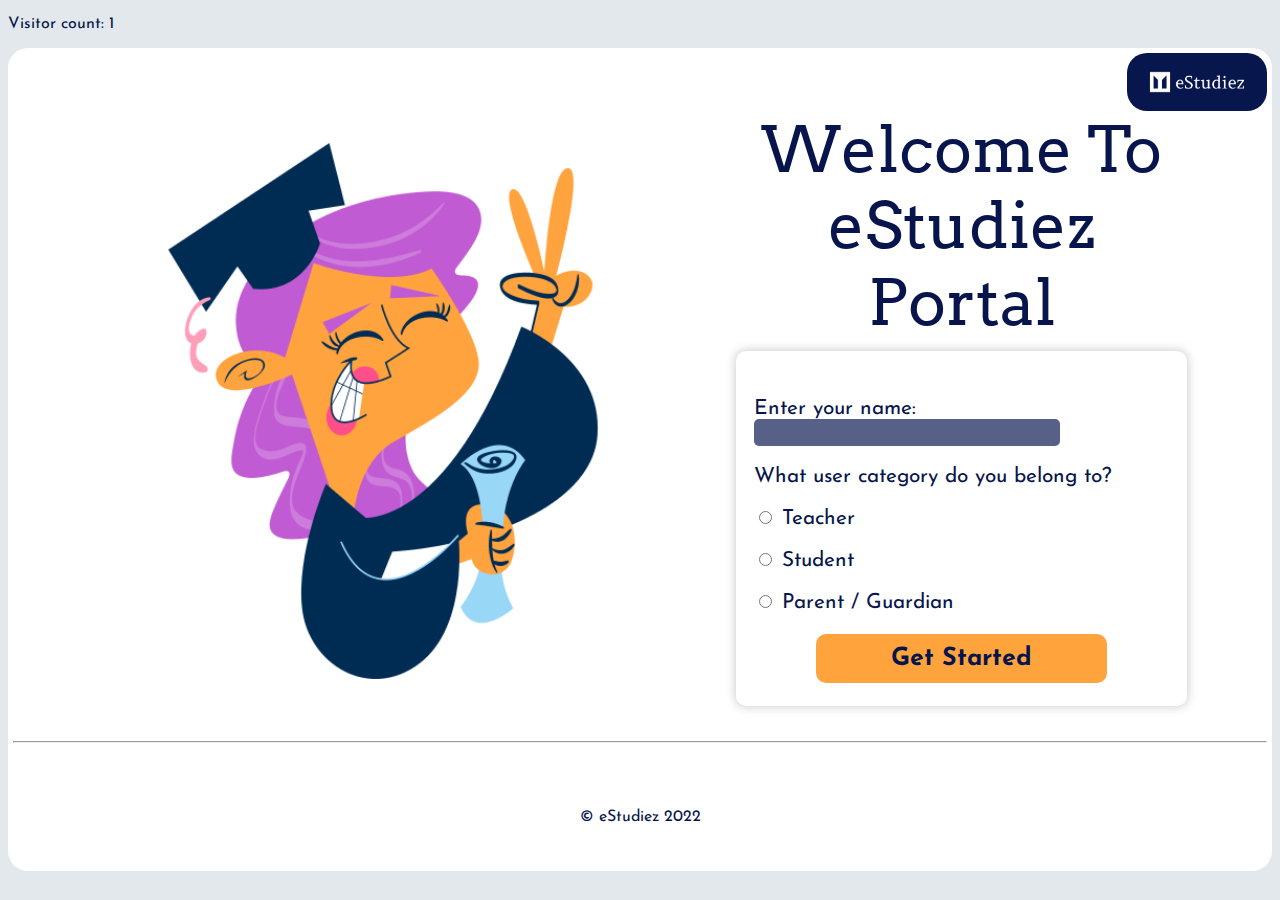
<file: index.html>
<!DOCTYPE html>
<html lang="en">

<head>
    <meta charset="UTF-8">
    <meta http-equiv="X-UA-Compatible" content="IE=edge">
    <meta name="viewport" content="width=device-width, initial-scale=1.0">
    <link rel="icon" href="./images/default2.png">

</head>

<body ng-app="myApp" onload="checkCookie()">
    <div id="Welcome"></div>
    <p id="demo">Visitor count: </p>
    <div ng-view>

    </div>
    <div>
        <marquee behavior="" direction="" id="id"></marquee>
    </div>
    <script src="angular.js"></script>
    <script src="angular-route.js"></script>
    <script src="jquery-3.6.0.js"></script>
    <script src="date&locatiion.js"></script>
    <script src="index.js"></script>
    <script defer src="counter.js"></script>
</body>

</html>
</file>
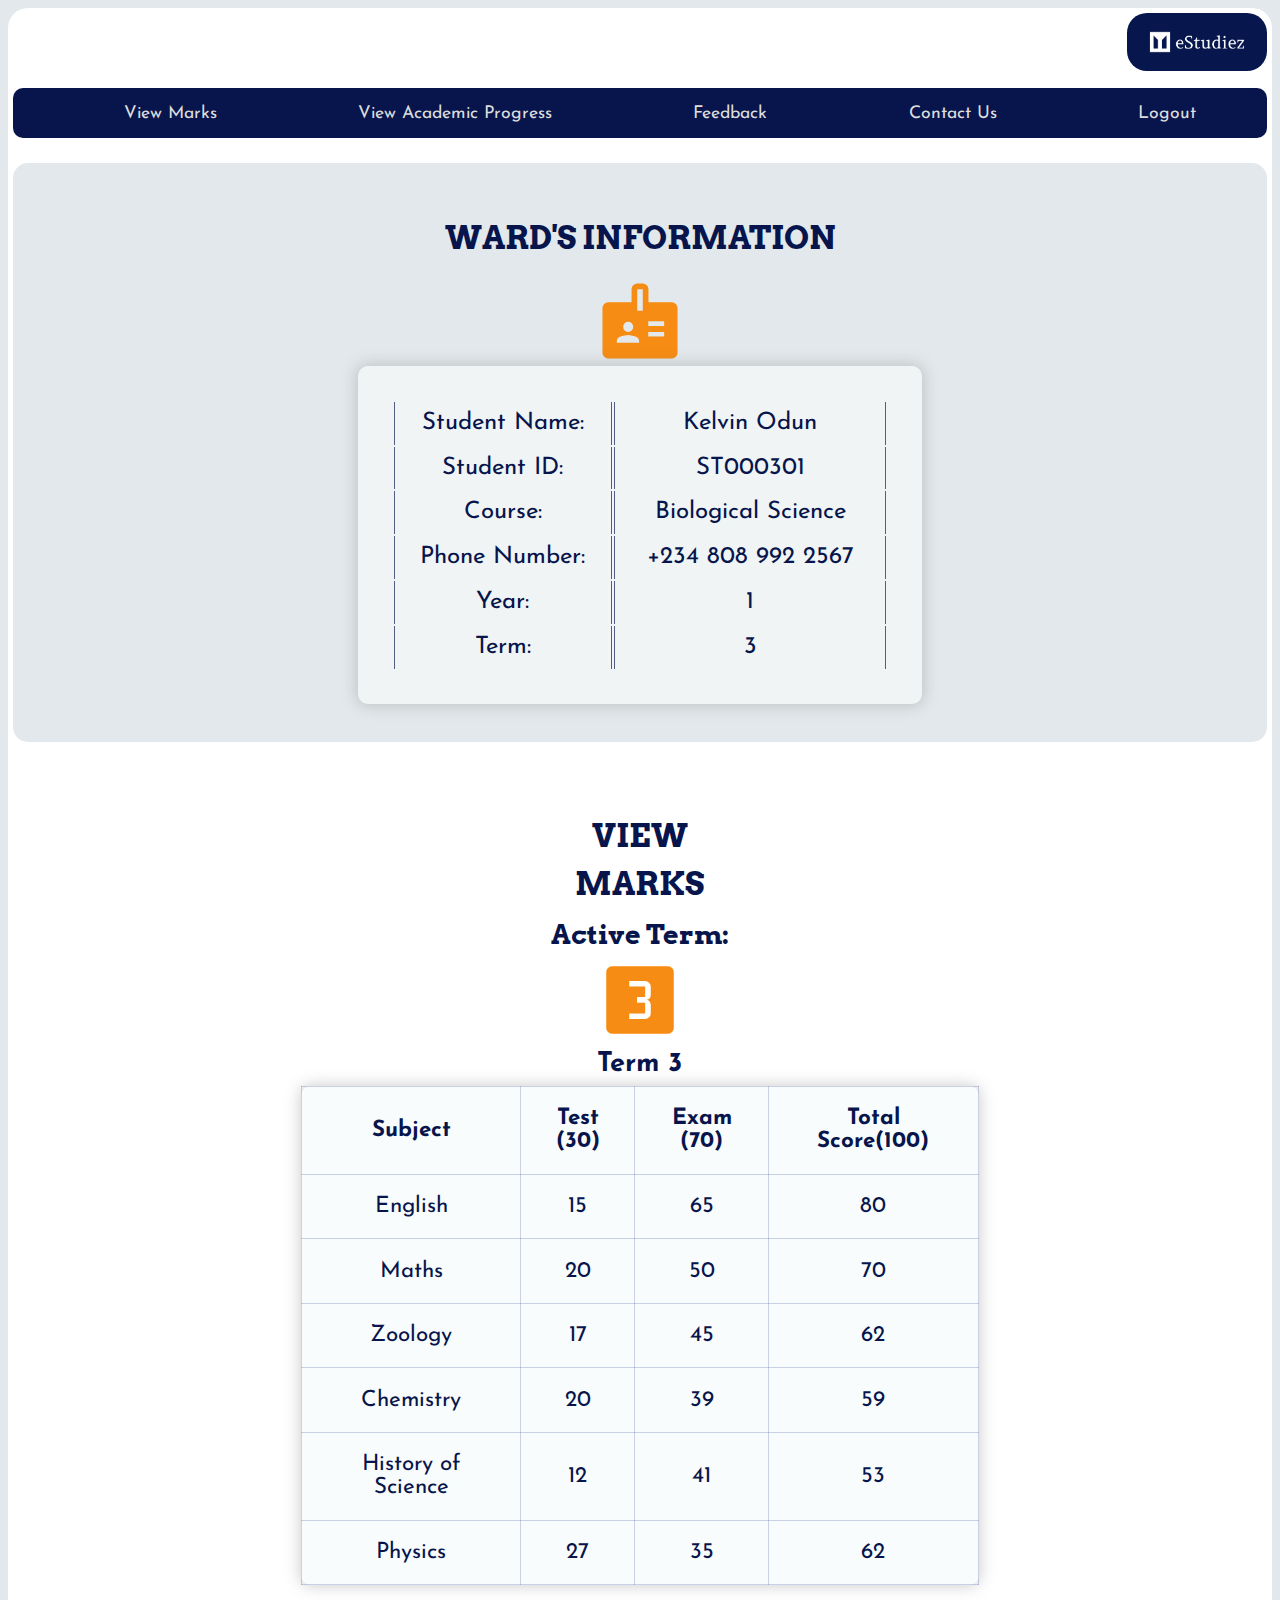
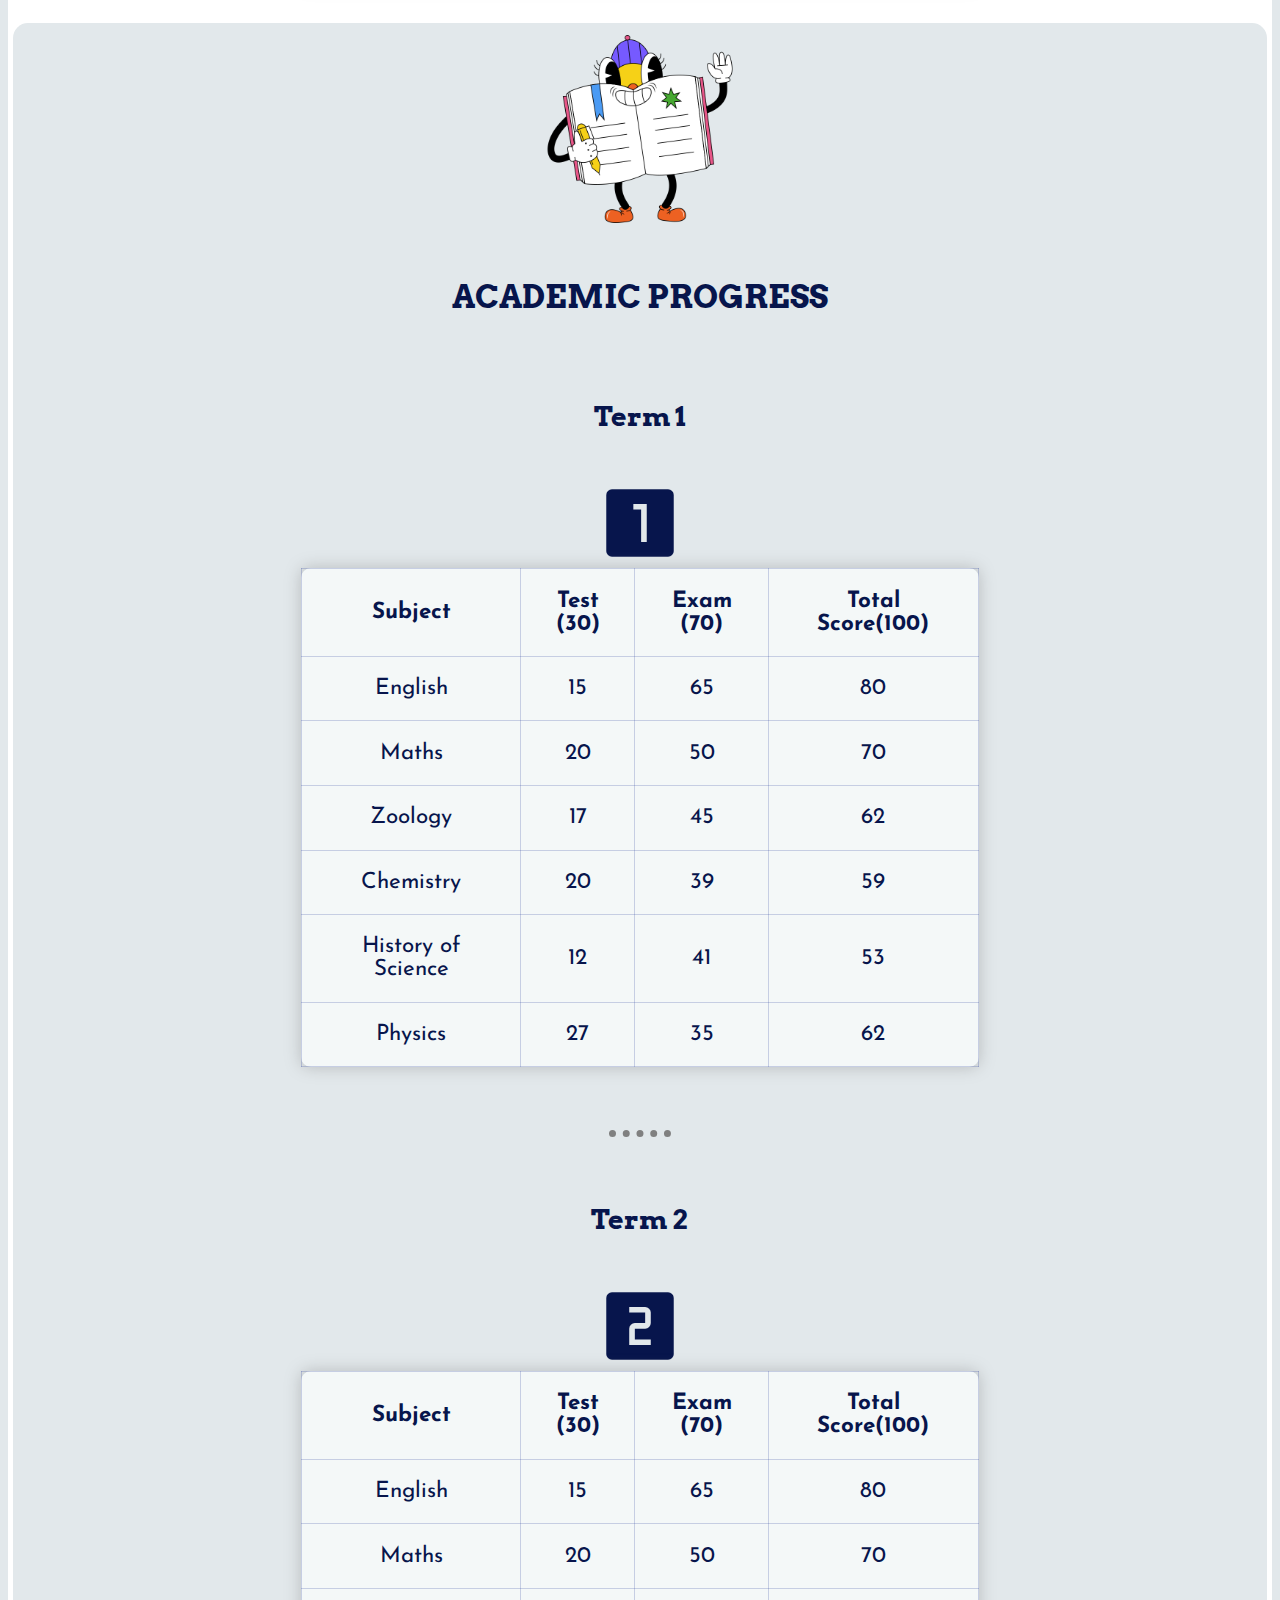
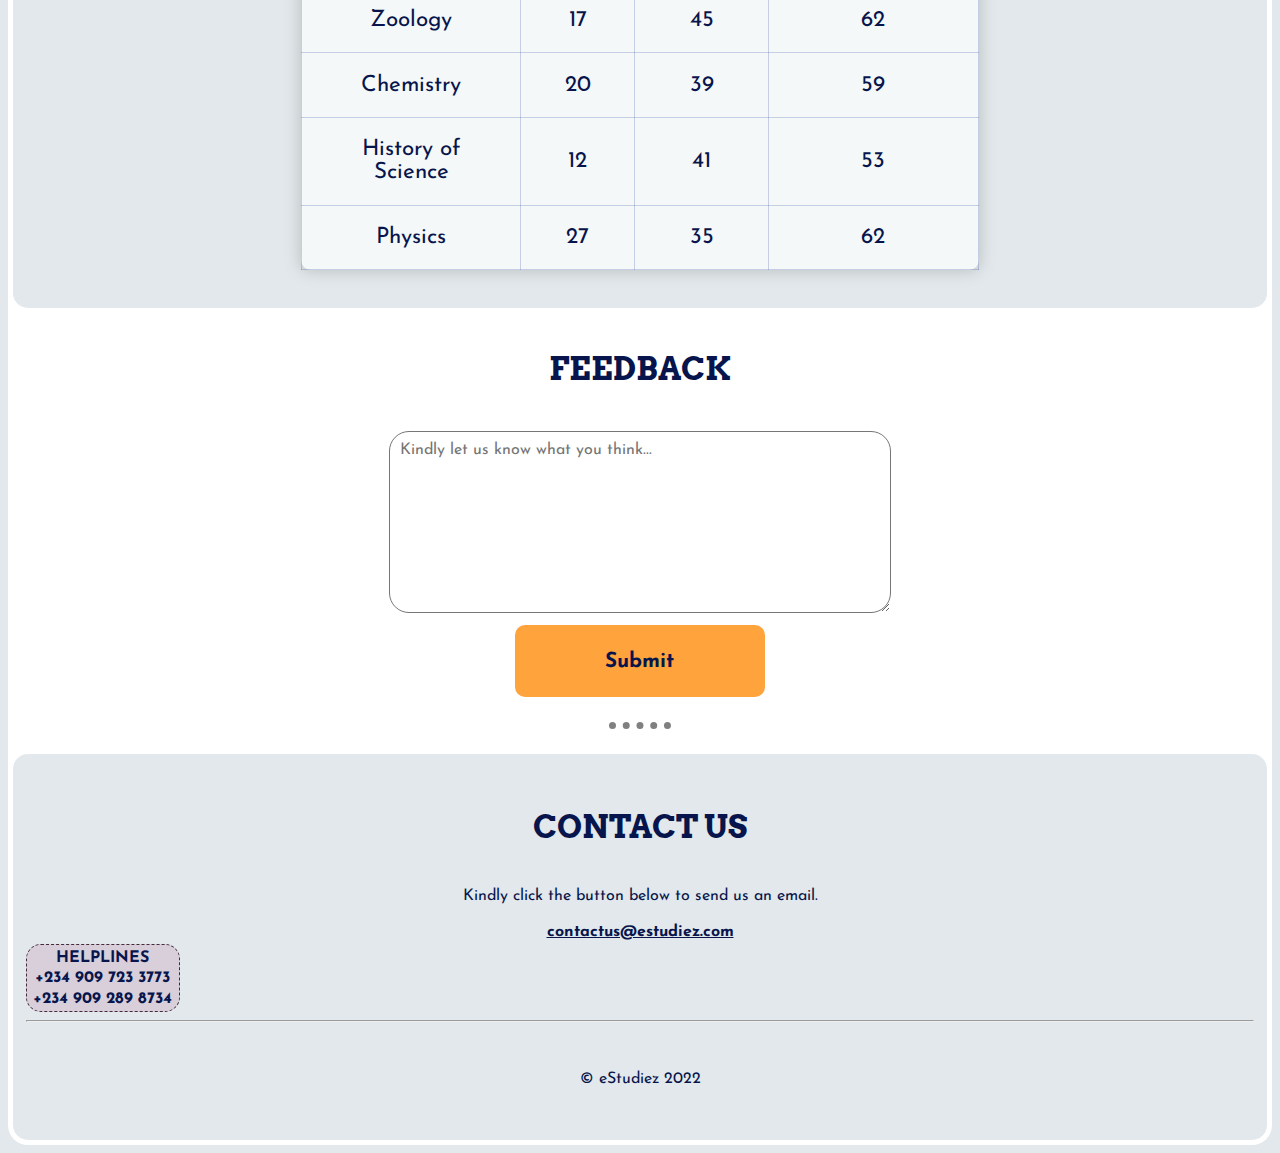
<file: Parent_Guadian.html>
<link rel="icon" href="./images/default2.png">
<link rel="preconnect" href="https://fonts.googleapis.com">
<link rel="preconnect" href="https://fonts.gstatic.com" crossorigin>
<link rel="stylesheet"
    href="https://fonts.googleapis.com/css2?family=Arvo:wght@400;700&family=Josefin+Sans:wght@300;400&family=Montserrat&family=Ubuntu&display=swap">
<link rel="stylesheet"
    href="https://fonts.googleapis.com/css2?family=Material+Symbols+Outlined:opsz,wght,FILL,GRAD@20..48,100..700,0..1,-50..200" />
<link rel="stylesheet" href="./css/parent.css">
<title>eStudiez | Parent Page</title>

<body>
    <div class="parent">
        <div class="logo"><img src="./images/cover.png" alt="eStudiez logo">
        </div>
        <!-- Nav bar -->
        <ul class="navbar">
            <li><a href="#!Parent_Guardian">View Marks</a></li>
            <li><a href="#!Parent_Guardian">View Academic Progress</a></li>
            <li><a href="#!Parent_Guardian">Feedback</a></li>
            <li><a href="#!Parent_Guardian">Contact Us</a></li>
            <li><a href="#">Logout</a></li>
        </ul>

        <!-- Student Information -->
        <section id="student-info" class="straight">
            <div class="student-info-head">
                <h2>WARD'S INFORMATION</h2>
                <span class="material-symbols-outlined student-badge icon">
                    badge
                </span>
            </div>

            <table class="student-info-table">
                <tr>
                    <td>Student Name:</td>
                    <td>Kelvin Odun</td>
                </tr>
                <tr>
                    <td>Student ID:</td>
                    <td>ST000301</td>
                </tr>
                <tr>
                    <td>Course:</td>
                    <td>Biological Science</td>
                </tr>
                <tr>
                    <td>Phone Number:</td>
                    <td>+234 808 992 2567</td>
                </tr>
                <tr>
                    <td>Year:</td>
                    <td>1</td>
                </tr>
                <tr>
                    <td>Term:</td>
                    <td>3</td>
                </tr>
            </table>
        </section>


        <!-- Your Marks -->
        <section id="your-marks" class="straight">
            <div class="your-marks-head">
                <h2>VIEW MARKS</h2>
                <h3>Active Term: <br><span class="material-symbols-outlined term-badge icon">looks_3

                    </span>
                    <br>
                    <div class="term-name">Term 3</span>
                </h3>

            </div>
            <table class="table active-term-table">
                <tr>
                    <th>Subject</th>
                    <th>Test (30)</th>
                    <th>Exam (70)</th>
                    <th>Total Score(100)</th>
                </tr>
                <tr>
                    <td>English</td>
                    <td>15</td>
                    <td>65</td>
                    <td>80</td>
                </tr>
                <tr>
                    <td>Maths</td>
                    <td>20</td>
                    <td>50</td>
                    <td>70</td>
                </tr>
                <tr>
                    <td>Zoology</td>
                    <td>17</td>
                    <td>45</td>
                    <td>62</td>
                </tr>
                <tr>
                    <td>Chemistry</td>
                    <td>20</td>
                    <td>39</td>
                    <td>59</td>
                </tr>
                <tr>
                    <td>History of Science</td>
                    <td>12</td>
                    <td>41</td>
                    <td>53</td>
                </tr>
                <tr>
                    <td>Physics</td>
                    <td>27</td>
                    <td>35</td>
                    <td>62</td>
                </tr>
            </table>
        </section>



        <!-- Academic Progress -->
        <section id="academic-progress">
            <div class="sticker"> <img src="./images/book.png" alt="" class="sticker-img">
            </div>
            <h2>ACADEMIC PROGRESS</h2>
            <div class="straight">
                <h3>Term 1 <br><br>
                    <span class="material-symbols-outlined icon ">
                        looks_one
                    </span>
                </h3>
                <table class="table term-1-table">
                    <tr>
                        <th>Subject</th>
                        <th>Test (30)</th>
                        <th>Exam (70)</th>
                        <th>Total Score(100)</th>
                    </tr>
                    <tr>
                        <td>English</td>
                        <td>15</td>
                        <td>65</td>
                        <td>80</td>
                    </tr>
                    <tr>
                        <td>Maths</td>
                        <td>20</td>
                        <td>50</td>
                        <td>70</td>
                    </tr>
                    <tr>
                        <td>Zoology</td>
                        <td>17</td>
                        <td>45</td>
                        <td>62</td>
                    </tr>
                    <tr>
                        <td>Chemistry</td>
                        <td>20</td>
                        <td>39</td>
                        <td>59</td>
                    </tr>
                    <tr>
                        <td>History of Science</td>
                        <td>12</td>
                        <td>41</td>
                        <td>53</td>
                    </tr>
                    <tr>
                        <td>Physics</td>
                        <td>27</td>
                        <td>35</td>
                        <td>62</td>
                    </tr>
                </table>
            </div>
            <hr class="dotted-divide">
            <div class="straight">
                <h3>Term 2 <br><br>
                    <span class="material-symbols-outlined icon ">
                        looks_two
                    </span>
                </h3>
                <table class="table term-2-table">
                    <tr>
                        <th>Subject</th>
                        <th>Test (30)</th>
                        <th>Exam (70)</th>
                        <th>Total Score(100)</th>
                    </tr>
                    <tr>
                        <td>English</td>
                        <td>15</td>
                        <td>65</td>
                        <td>80</td>
                    </tr>
                    <tr>
                        <td>Maths</td>
                        <td>20</td>
                        <td>50</td>
                        <td>70</td>
                    </tr>
                    <tr>
                        <td>Zoology</td>
                        <td>17</td>
                        <td>45</td>
                        <td>62</td>
                    </tr>
                    <tr>
                        <td>Chemistry</td>
                        <td>20</td>
                        <td>39</td>
                        <td>59</td>
                    </tr>
                    <tr>
                        <td>History of Science</td>
                        <td>12</td>
                        <td>41</td>
                        <td>53</td>
                    </tr>
                    <tr>
                        <td>Physics</td>
                        <td>27</td>
                        <td>35</td>
                        <td>62</td>
                    </tr>
                </table>
            </div>
        </section>

        <!-- Feedback -->
        <div id="feedback" class="feedback-div">
            <h2>FEEDBACK</h2>
            <textarea name="Feedback" cols="30" rows="10" class="feedback-text"
                placeholder="Kindly let us know what you think..."></textarea>
            <br>
            <button type="button" class="feedback-submit-btn">Submit</button>
        </div>

        <hr class="dotted-divide">

        <!-- Contact Us -->
        <div id="contact-us">
            <h2>CONTACT US</h2>
            <p>Kindly click the button below to send us an email.</p>
            <h4><a href="mailto:ogunsanwo.fisayo327@gmail.com">contactus@estudiez.com</a></h4>
          <!-- Helpline -->
        <div class="helpline">
            <p>HELPLINES</p>
            <p>+234 909 723 3773</p>
            <p>+234 909 289 8734</p>
        </div>



        <!-- Copyright -->
        <hr>
        <div class="base">
            <p> &copy; eStudiez 2022</p>
        </div>

    </div>
</body>

</html>
</file>
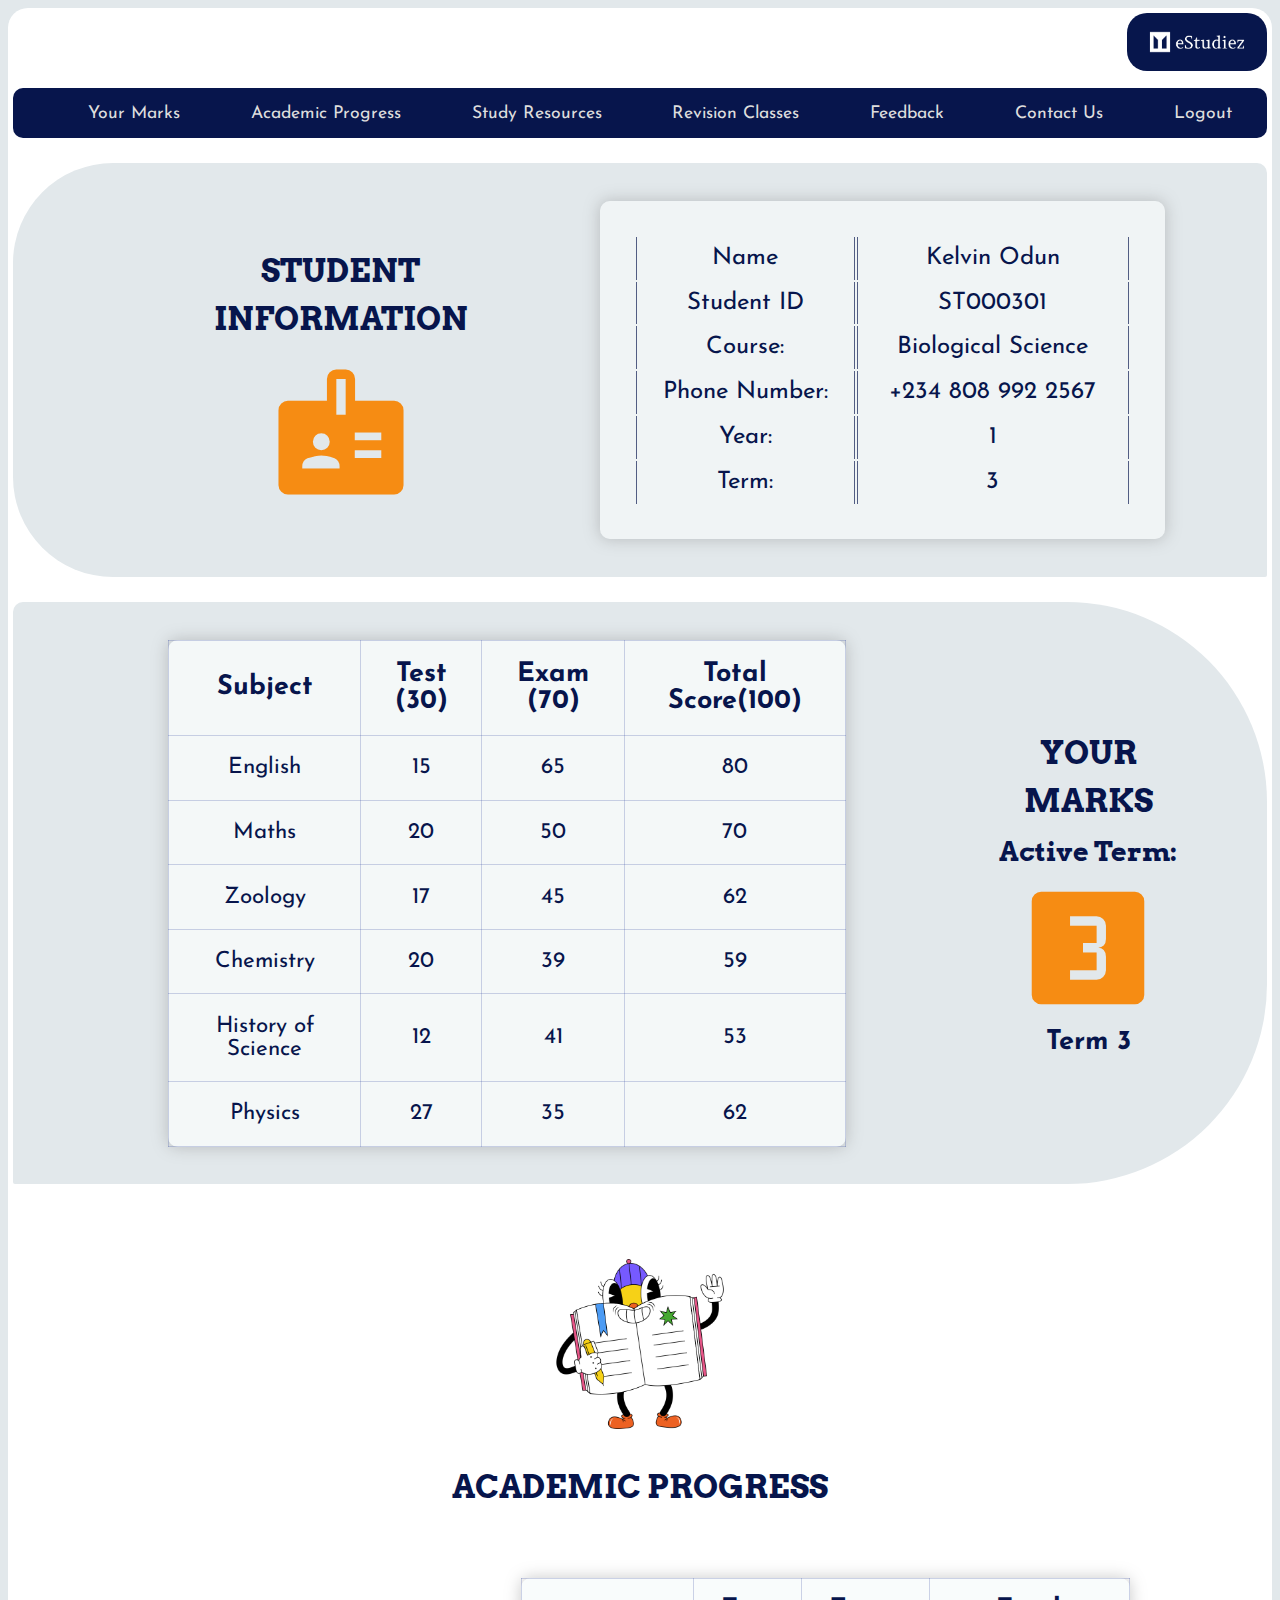
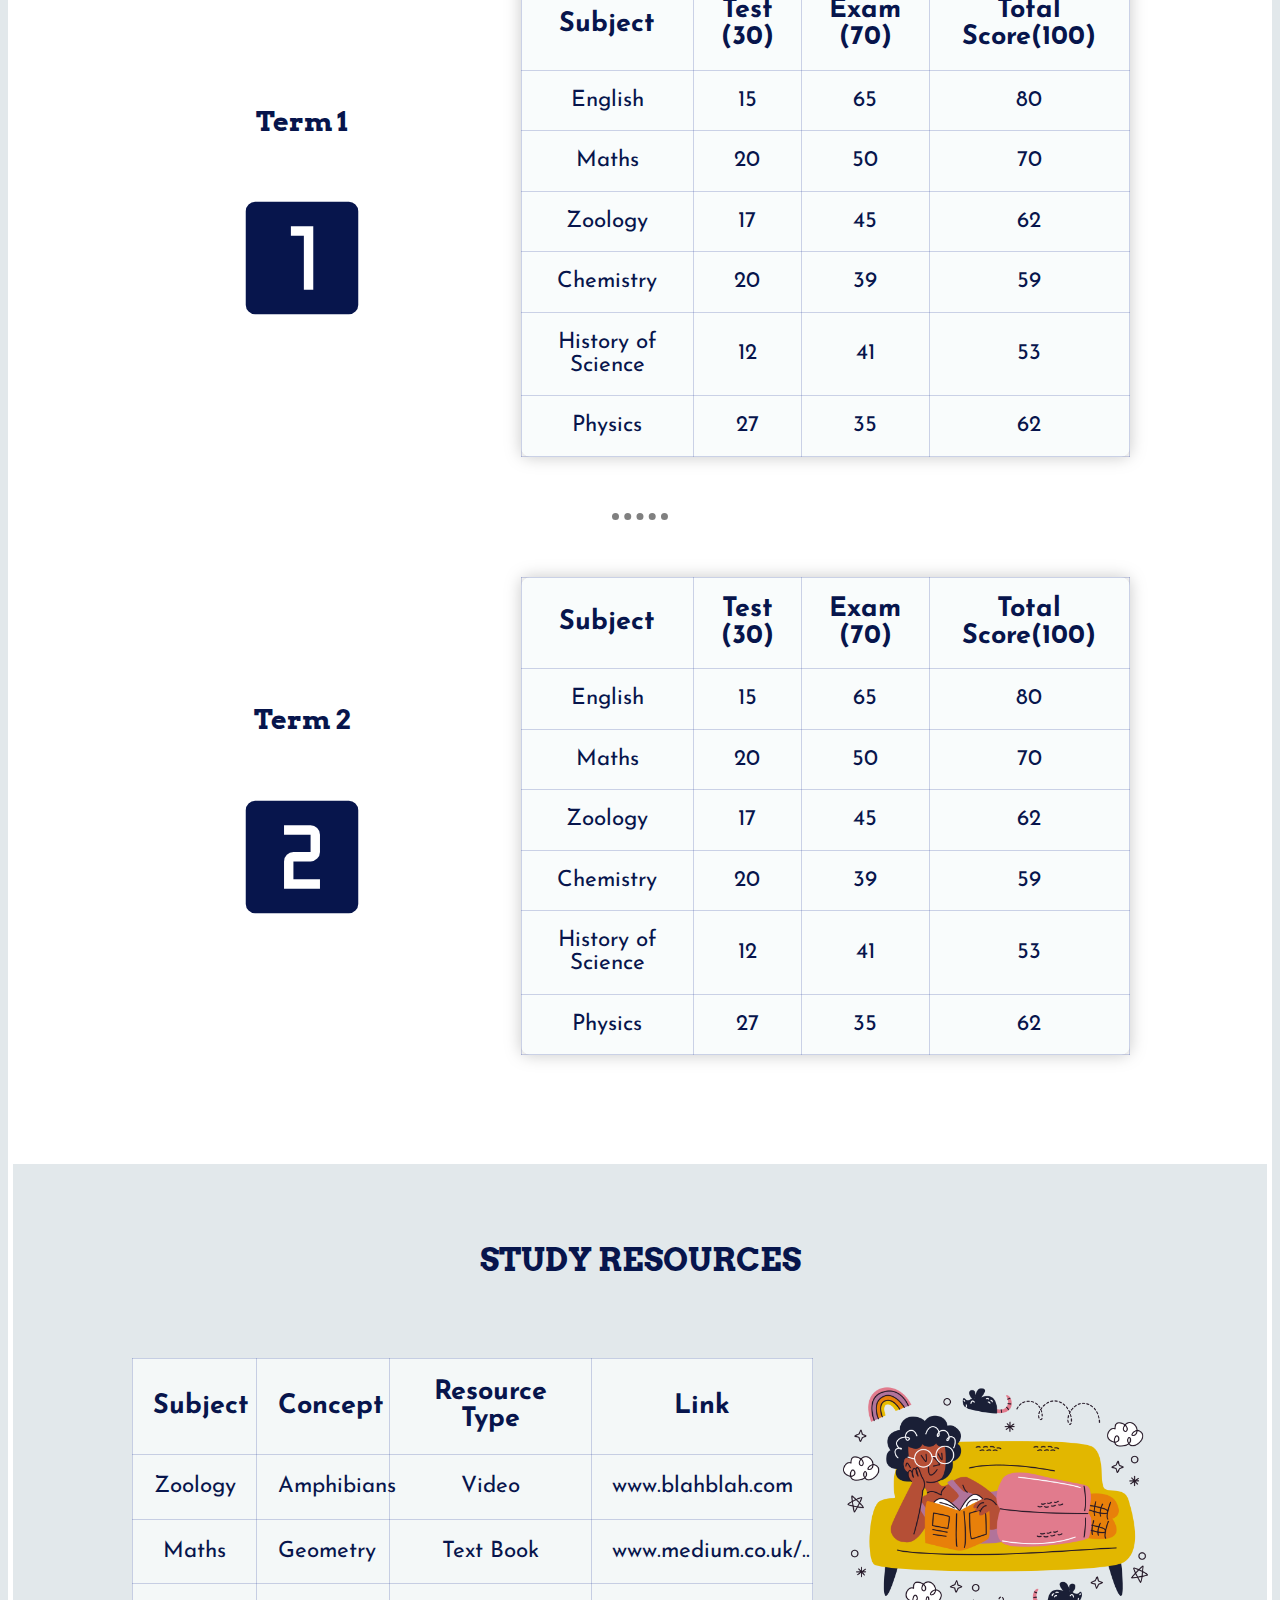
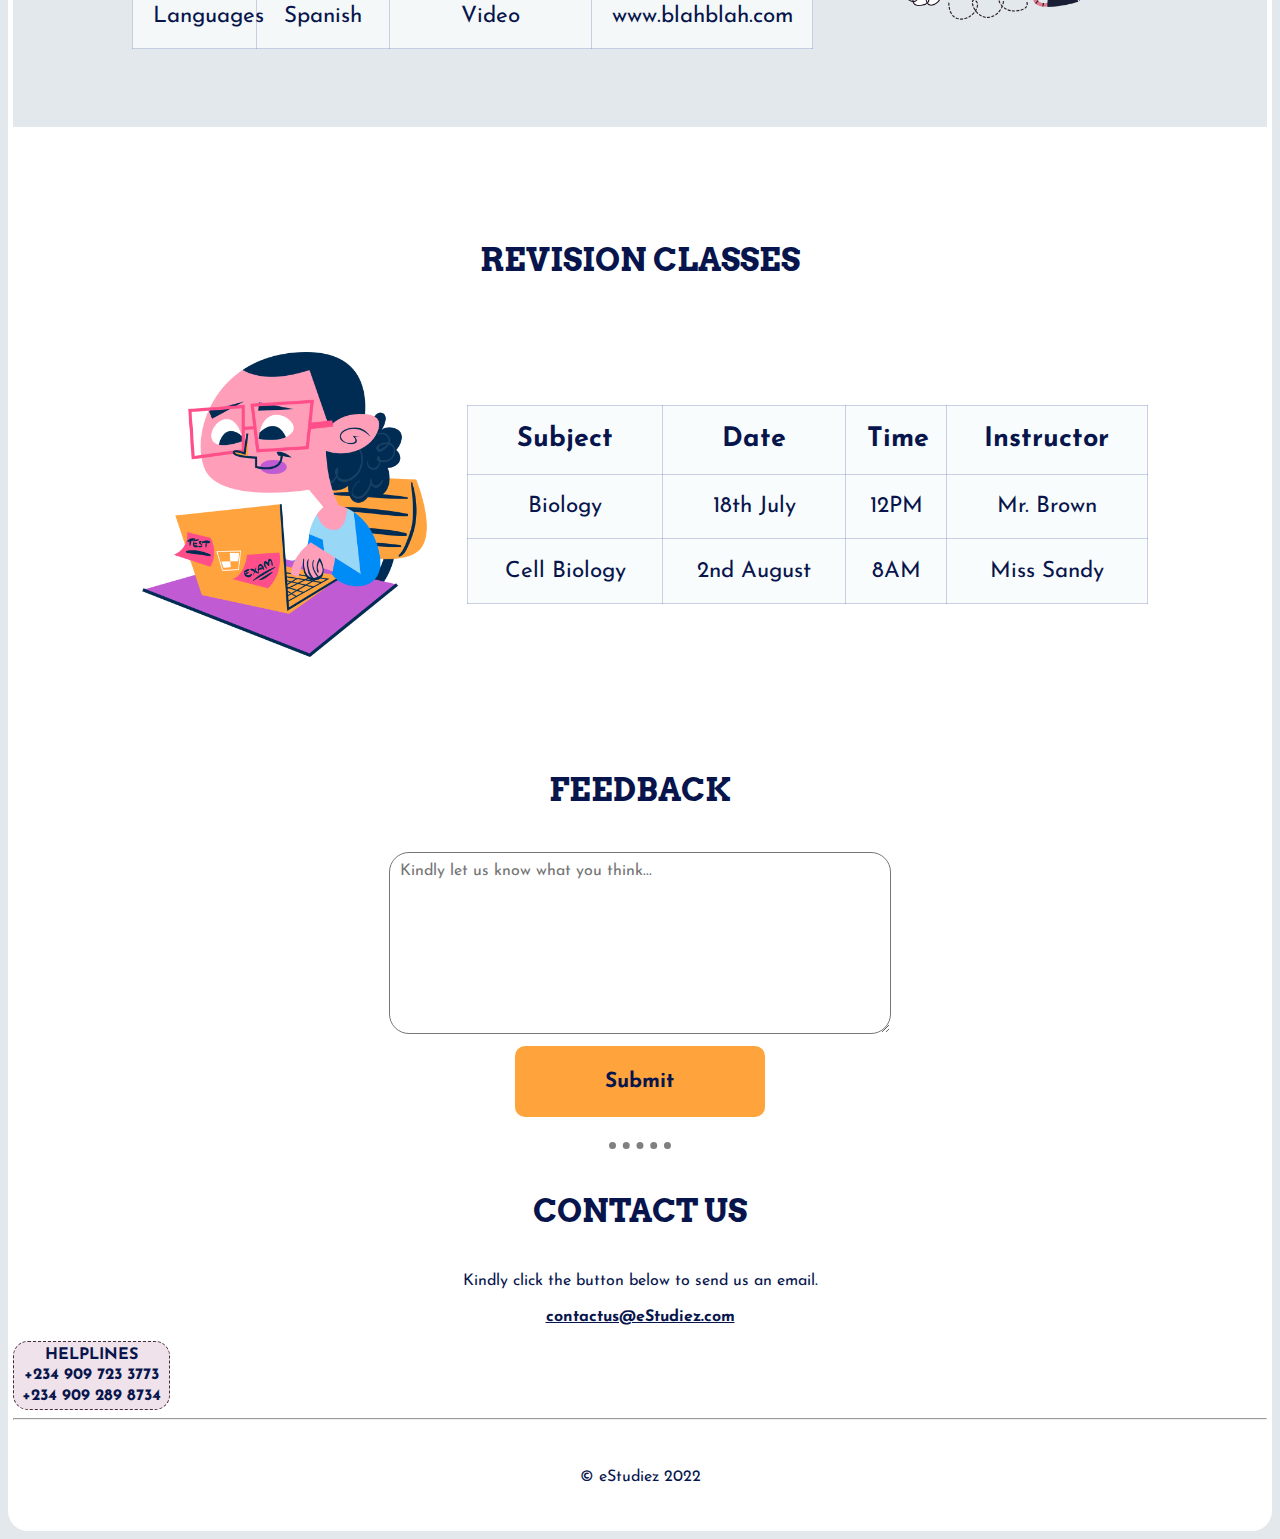
<file: student.html>
<link rel="icon" href="./images/default2.png">
<link rel="preconnect" href="https://fonts.googleapis.com">
<link rel="preconnect" href="https://fonts.gstatic.com" crossorigin>
<link rel="stylesheet" href="https://fonts.googleapis.com/css2?family=Arvo:wght@400;700&family=Josefin+Sans:wght@300;400&family=Montserrat&family=Ubuntu&display=swap">
<link rel="stylesheet" href="https://fonts.googleapis.com/css2?family=Material+Symbols+Outlined:opsz,wght,FILL,GRAD@20..48,100..700,0..1,-50..200" />
<link rel="stylesheet" href="./css/student.css">
<title>eStudiez | Student</title>
<body>
    <div class="student-page size">
        <!-- Nav bar -->
        <div class="container">
            <div class="logo">
                <img src="./images/cover.png" alt="eStudiez logo">
            </div>

        <ul class="navbar">
            <li><a href="#!Student">Your Marks</a></li>
            <li><a href="#!Student">Academic Progress</a></li>
            <li><a href="#!Student">Study Resources</a></li>
            <li><a href="#!Student">Revision Classes</a></li>
            <li><a href="#!Student">Feedback</a></li>
            <li><a href="#!Student">Contact Us</a></li>
             <li><a href="#">Logout</a></li>
        </ul>
        <div class="greeting"></div>
        <!-- Student Information -->
        <section id="student-info" class="flexed">
            <div class="student-info-head">
                <h2>STUDENT INFORMATION</h2>
                <span class="material-symbols-outlined student-badge icon">
                    badge
                </span>
            </div>

            <table class="student-info-table">
                <tr>
                    <td>Name</td>
                    <td>Kelvin Odun</td>
                </tr>
                <tr>
                    <td>Student ID</td>
                    <td>ST000301</td>
                </tr>
                <tr>
                    <td>Course:</td>
                    <td>Biological Science</td>
                </tr>
                <tr>
                    <td>Phone Number:</td>
                    <td>+234 808 992 2567</td>
                </tr>
                <tr>
                    <td>Year:</td>
                    <td>1</td>
                </tr>
                <tr>
                    <td>Term:</td>
                    <td>3</td>
                </tr>
            </table>
        </section>

        <!-- Your Marks -->
        <section id="your-marks" class="flexed">
            <table class="table active-term-table">
                <tr>
                    <th>Subject</th>
                    <th>Test (30)</th>
                    <th>Exam (70)</th>
                    <th>Total Score(100)</th>
                </tr>
                <tr>
                    <td>English</td>
                    <td>15</td>
                    <td>65</td>
                    <td>80</td>
                </tr>
                <tr>
                    <td>Maths</td>
                    <td>20</td>
                    <td>50</td>
                    <td>70</td>
                </tr>
                <tr>
                    <td>Zoology</td>
                    <td>17</td>
                    <td>45</td>
                    <td>62</td>
                </tr>
                <tr>
                    <td>Chemistry</td>
                    <td>20</td>
                    <td>39</td>
                    <td>59</td>
                </tr>
                <tr>
                    <td>History of Science</td>
                    <td>12</td>
                    <td>41</td>
                    <td>53</td>
                </tr>
                <tr>
                    <td>Physics</td>
                    <td>27</td>
                    <td>35</td>
                    <td>62</td>
                </tr>
            </table>

            <div class="your-marks-head">
                <h2>YOUR MARKS</h2>
                <h3>Active Term: <br><span class="material-symbols-outlined term-badge icon">looks_3
                        <!-- verified -->
                    </span>
                    <br>
                    <div class="term-name">Term 3</span>
                </h3>

            </div>


        </section>




        <!-- Academic Progress -->
        <section id="academic-progress">
            <div class="sticker"> <img src="./images/book.png" alt="" class="sticker-img">
            </div>
            <h2>ACADEMIC PROGRESS</h2>
            <div class="flexed">
                <h3>Term 1 <br><br>
                    <span class="material-symbols-outlined icon ">
                        looks_one
                    </span>
                </h3>
                <table class="table term-1-table">
                    <tr>
                        <th>Subject</th>
                        <th>Test (30)</th>
                        <th>Exam (70)</th>
                        <th>Total Score(100)</th>
                    </tr>
                    <tr>
                        <td>English</td>
                        <td>15</td>
                        <td>65</td>
                        <td>80</td>
                    </tr>
                    <tr>
                        <td>Maths</td>
                        <td>20</td>
                        <td>50</td>
                        <td>70</td>
                    </tr>
                    <tr>
                        <td>Zoology</td>
                        <td>17</td>
                        <td>45</td>
                        <td>62</td>
                    </tr>
                    <tr>
                        <td>Chemistry</td>
                        <td>20</td>
                        <td>39</td>
                        <td>59</td>
                    </tr>
                    <tr>
                        <td>History of Science</td>
                        <td>12</td>
                        <td>41</td>
                        <td>53</td>
                    </tr>
                    <tr>
                        <td>Physics</td>
                        <td>27</td>
                        <td>35</td>
                        <td>62</td>
                    </tr>
                </table>
            </div>
            <hr class="dotted-divide">
            <div class="flexed">
                <h3>Term 2 <br><br>
                    <span class="material-symbols-outlined icon ">
                        looks_two
                    </span>
                </h3>
                <table class="table term-2-table">
                    <tr>
                        <th>Subject</th>
                        <th>Test (30)</th>
                        <th>Exam (70)</th>
                        <th>Total Score(100)</th>
                    </tr>
                    <tr>
                        <td>English</td>
                        <td>15</td>
                        <td>65</td>
                        <td>80</td>
                    </tr>
                    <tr>
                        <td>Maths</td>
                        <td>20</td>
                        <td>50</td>
                        <td>70</td>
                    </tr>
                    <tr>
                        <td>Zoology</td>
                        <td>17</td>
                        <td>45</td>
                        <td>62</td>
                    </tr>
                    <tr>
                        <td>Chemistry</td>
                        <td>20</td>
                        <td>39</td>
                        <td>59</td>
                    </tr>
                    <tr>
                        <td>History of Science</td>
                        <td>12</td>
                        <td>41</td>
                        <td>53</td>
                    </tr>
                    <tr>
                        <td>Physics</td>
                        <td>27</td>
                        <td>35</td>
                        <td>62</td>
                    </tr>
                </table>
            </div>
        </section>

        <!-- Study Resources -->
        <section id="study-resources">
            <h2>STUDY RESOURCES</h2>
            <div class="flexed">
                <table class="table study-resources-table">
                    <tr>
                        <th>Subject</th>
                        <th>Concept</th>
                        <th>Resource Type</th>
                        <th>Link</th>
                    </tr>
                    <tr>
                        <td>Zoology</td>
                        <td>Amphibians</td>
                        <td>Video</td>
                        <td>www.blahblah.com</td>
                    </tr>
                    <tr>
                        <td>Maths</td>
                        <td>Geometry</td>
                        <td>Text Book</td>
                        <td>www.medium.co.uk/..</td>
                    </tr>
                    <tr>
                        <td>Languages</td>
                        <td>Spanish</td>
                        <td>Video</td>
                        <td>www.blahblah.com</td>
                    </tr>
                </table>
                <img src="./images/bookbabe.png" alt="" class="study-resources-img">
            </div>

        </section>

        <!-- Revision Classes -->
        <section id="revision-classes">
            <h2>REVISION CLASSES</h2>
            <div class="flexed">
                <img src="./images/student1.png" alt="" class="revision-classes-img">
                <table class="table revision-classes-table">
                    <tr>
                        <th>Subject</th>
                        <th>Date</th>
                        <th>Time</th>
                        <th>Instructor</th>
                    </tr>
                    <tr>
                        <td>Biology</td>
                        <td>18th July</td>
                        <td>12PM</td>
                        <td>Mr. Brown</td>
                    </tr>
                    <tr>
                        <td>Cell Biology</td>
                        <td>2nd August</td>
                        <td>8AM</td>
                        <td>Miss Sandy</td>
                    </tr>
                </table>
            </div>
        </section>

        <!-- Feedback -->
            <div id="feedback" class="feedback-div">
                <h2>FEEDBACK</h2>
                <textarea name="Feedback" cols="30" rows="10" class="feedback-text" placeholder="Kindly let us know what you think..."></textarea>
                <br>
                <button type="button" class="feedback-submit-btn">Submit</button>
            </div>

            <hr class="dotted-divide">
    
        <!-- Contact Us -->
        <div id="contact-us">
            <h2>CONTACT US</h2>
            <p>Kindly click the button below to send us an email.</p>
            <h4><a href="mailto:ogunsanwo.fisayo327@gmail.com">contactus@eStudiez.com</a></h4>
        </div>

      <!-- Helpline -->
      <div class="helpline">
        <p>HELPLINES</p>
        <p>+234 909 723 3773</p>
        <p>+234 909 289 8734</p>
    </div>

        <!-- Copyright -->
        <hr>
        <div class="base">
            <p> &copy; eStudiez 2022</p>
        </div>

        
    </div>
</body>
</file>
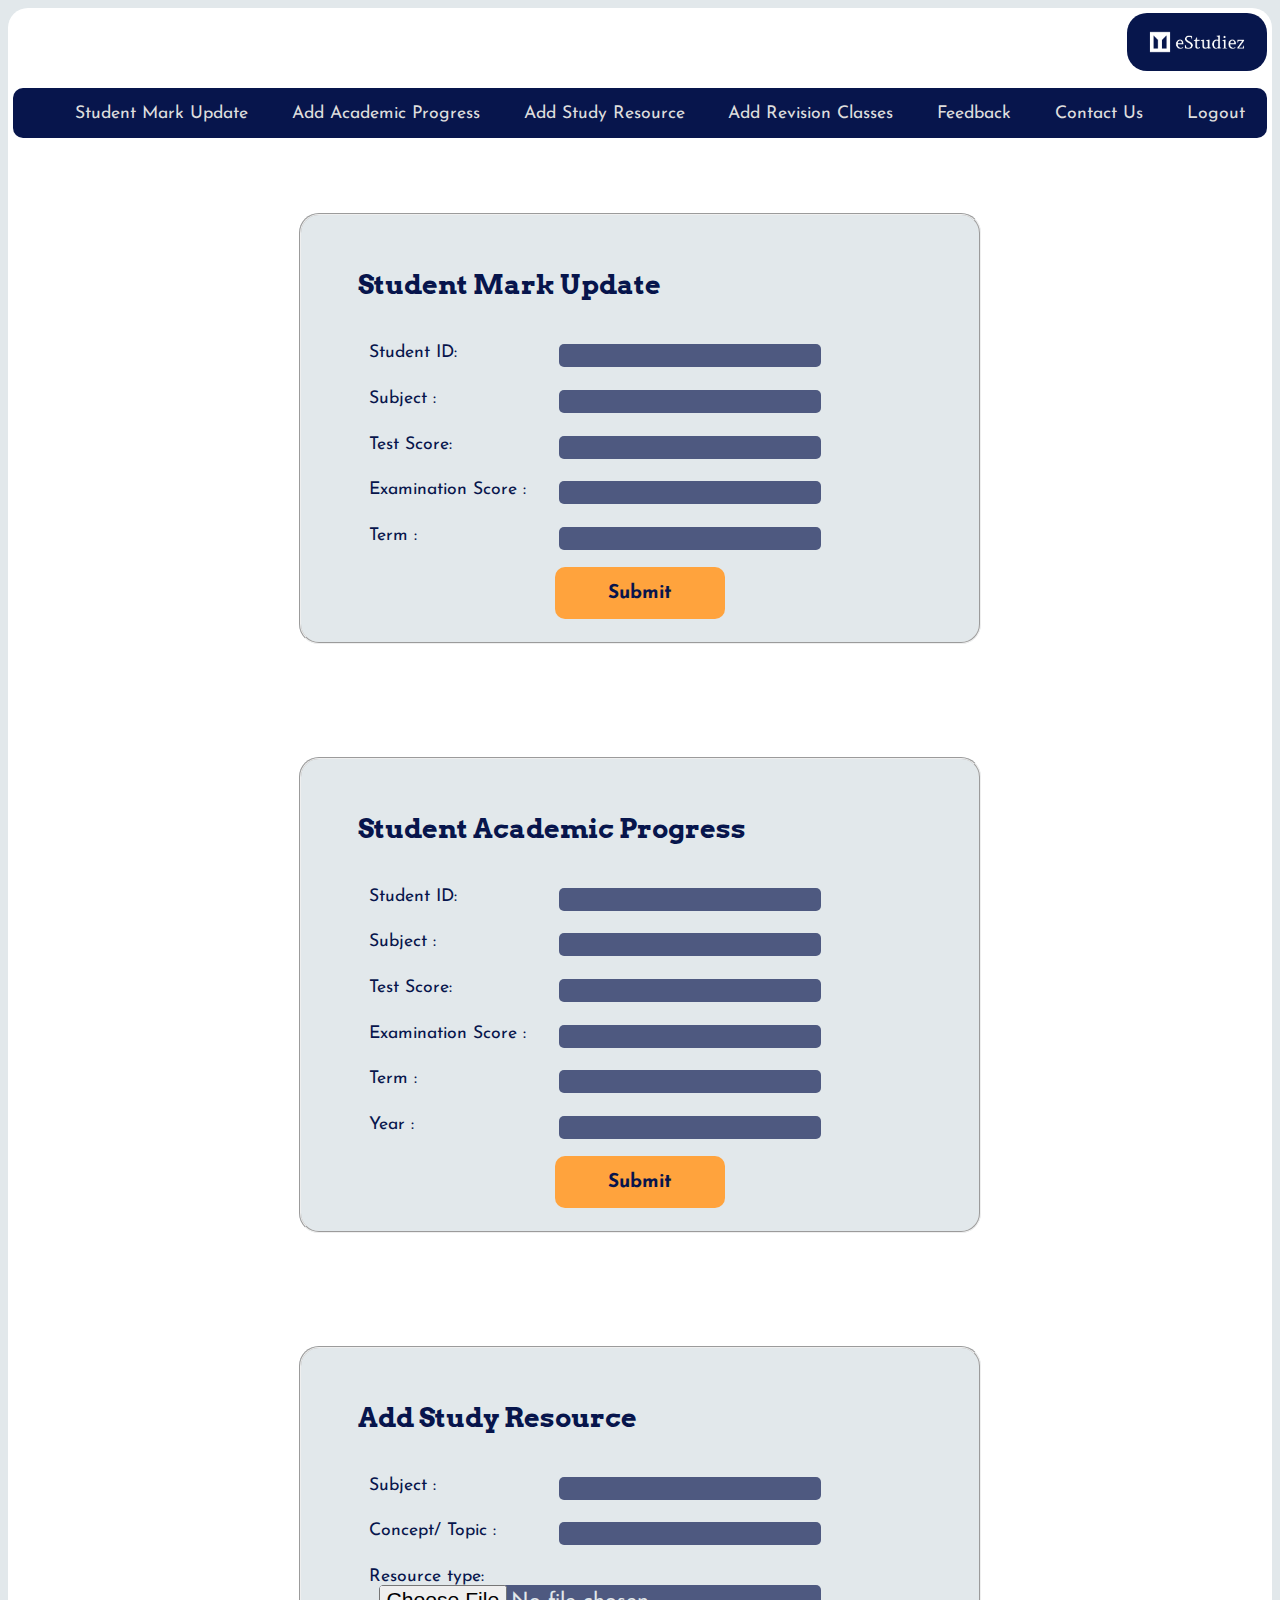
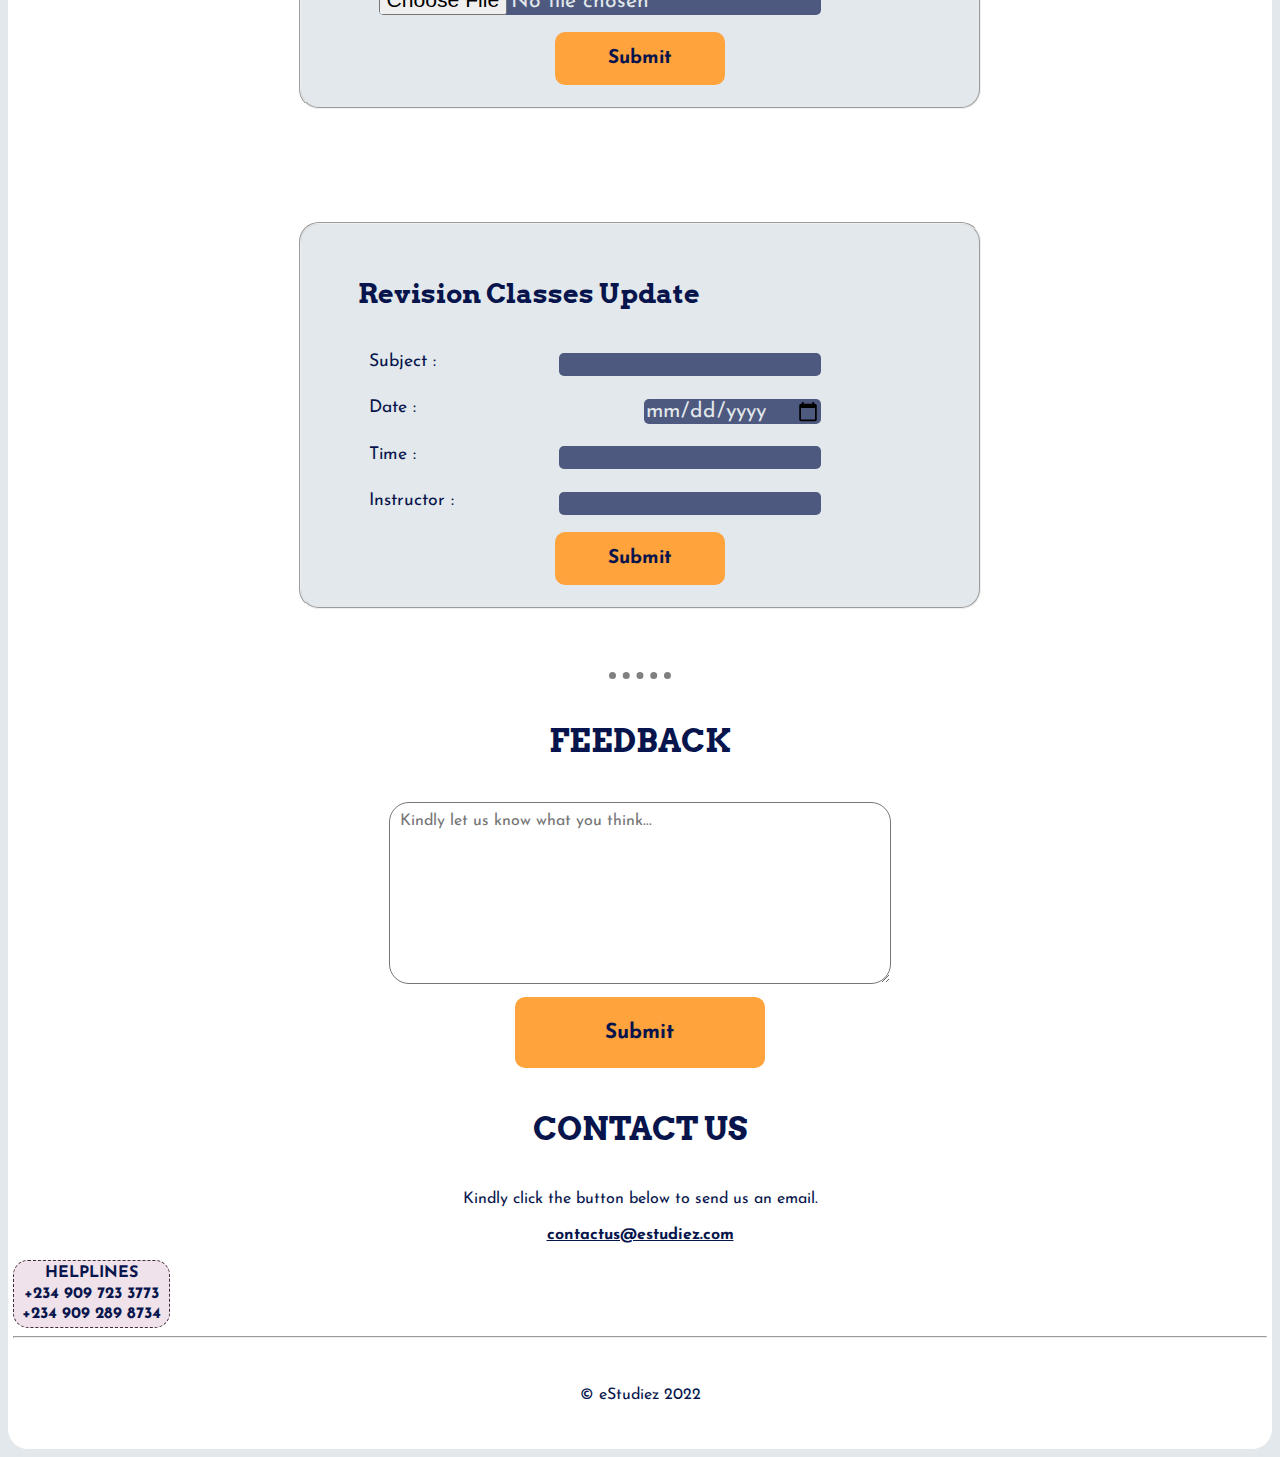
<file: Teacher_page.html>
<link rel="icon" href="./images/default2.png">
<link rel="preconnect" href="https://fonts.googleapis.com">
<link rel="preconnect" href="https://fonts.gstatic.com" crossorigin>
<link href="https://fonts.googleapis.com/css2?family=Arvo:wght@400;700&family=Josefin+Sans:wght@300;400&family=Montserrat&family=Ubuntu&display=swap" rel="stylesheet">
<link rel="stylesheet" href="https://fonts.googleapis.com/css2?family=Material+Symbols+Outlined:opsz,wght,FILL,GRAD@20..48,100..700,0..1,-50..200" />
<link rel="stylesheet" href="./css/teacher.css">
<title>eStudiez | Teacher Page</title>
<body>
    <div class="teacher">
        <div class="logo">
            <a href="#"><img src="./images/cover.png" alt="eStudiez logo"></a>
        </div>
         <!-- Nav bar -->
         <ul class="navbar">
            <li><a href="#!Teacher">Student Mark Update</a></li>
            <li><a href="#!Teacher">Add Academic Progress</a></li>
            <li><a href="#!Teacher">Add Study Resource</a></li>
            <li><a href="#!Teacher">Add Revision Classes</a></li>
            <li><a href="#!Teacher">Feedback</a></li>
            <li><a href="#!Teacher">Contact Us</a></li>
             <li><a href="#">Logout</a></li>
        </ul>
        <!-- <div class="teaching"><img src="./images/education.png" alt="teaching a student"></div> -->
        <div id="student-mark-update" class="form">
                <div>
                    <fieldset>
                        <h3>Student Mark Update</h3>
                        <label for="Id1">
                            Student ID: <input type="text" name="Id1" id="Id1">
                        </label>
                        <label for="Subject1">
                            Subject : <input type="text" name="Subject1" id="Subject1">
                        </label>
                        <label for="Test1">
                            Test Score: <input type="text" name="Test1" id="Test1">
                        </label>
                        <label for="Exam1">
                            Examination Score : <input type="text" name="Exam1" id="Exam1">
                        </label>
                        <label for="Term1">
                            Term : <input type="text" name="Term1" id="Term1">
                        </label>
                        <button type ="button" class="btn"> Submit</button>
                    </fieldset>
                    
                </div>
            </div>

            <div id="student-progress" class="form">
                <div  >
                    <fieldset>
                        <h3>Student Academic Progress</h3>
                        <label for="Id2">
                            Student ID: <input type="text" name="Id" id="Id2">
                        </label>
                        <label for="Subject2">
                            Subject : <input type="text" name="Subject2" id="Subject">
                        </label>
                        <label for="Test2">
                            Test Score: <input type="number" name="Test2" id="Test">
                        </label>
                        <label for="Exam2">
                            Examination Score : <input type="number" name="Exam2" id="Exam">
                        </label>
                        <label for="Term2">
                            Term : <input type="" name="Term2" id="Term">
                        </label>
                        <label for="Year2">
                            Year : <input type="number" name="Year2" id="Year2">
                        </label>
                        <button type ="button" class="btn"> Submit</button>
                    </fieldset>
                    
                </div>
            </div>
            <div id="study-resource" class="form">
                <div >
                    <fieldset>
                        <h3>Add Study Resource</h3>
                        <label for="Subject3">
                            Subject : <input type="text" name="Subject3" id="Subject3">
                        </label>
                        <label for="Topic">
                            Concept/ Topic : <input type="text" name="Topic" id="Topic">
                        </label>
                        <label for="Reasource">
                            Resource type: <input type="file" name="" id="">
                        </label>
                        <button type ="button" class="btn"> Submit</button>
                    </fieldset>
                </div>
                
            </div>
           
            <div id="revision_update" class="form">
                <div>
                    <fieldset>
                        <h3>Revision Classes Update</h3>
                        <label for="Subject4">
                            Subject : <input type="text" name="Subject4" id="Subject4">
                        </label>
                        <label for="Date">
                            Date : <input type="date" name="Date" id="Date">
                        </label>
                        <label for="Time">
                            Time : <input type="datetime" name="Time" id="Time">
                        </label>
                        <label for="Instructor">
                            Instructor :
                            <input type="text" id="Instructor" name="Instructor">
                        </label>
                            <button type ="button" class="btn"> Submit</button>
                    </fieldset>
                </div>
            </div>

            <hr class="dotted-divide">

              <!-- Feedback -->
        <div id="feedback" class="feedback-div">
            <h2>FEEDBACK</h2>
            <textarea name="Feedback" cols="30" rows="10" class="feedback-text"
                placeholder="Kindly let us know what you think..."></textarea>
            <br>
            <button type="button" class="feedback-submit-btn">Submit</button>
        </div>

        <!-- Contact Us -->
        <div id="contact-us">
            <h2>CONTACT US</h2>
            <p>Kindly click the button below to send us an email.</p>
            <h4><a href="mailto:ogunsanwo.fisayo327@gmail.com">contactus@estudiez.com</a></h4>
        </div>

        <!-- Helpline -->
        <div class="helpline">
            <p>HELPLINES</p>
            <p>+234 909 723 3773</p>
            <p>+234 909 289 8734</p>
        </div>

        <!-- Copyright -->
        <hr>
        <div class="base">
            <p> &copy; eStudiez 2022</p>
        </div>
        </div>
</body>
</file>
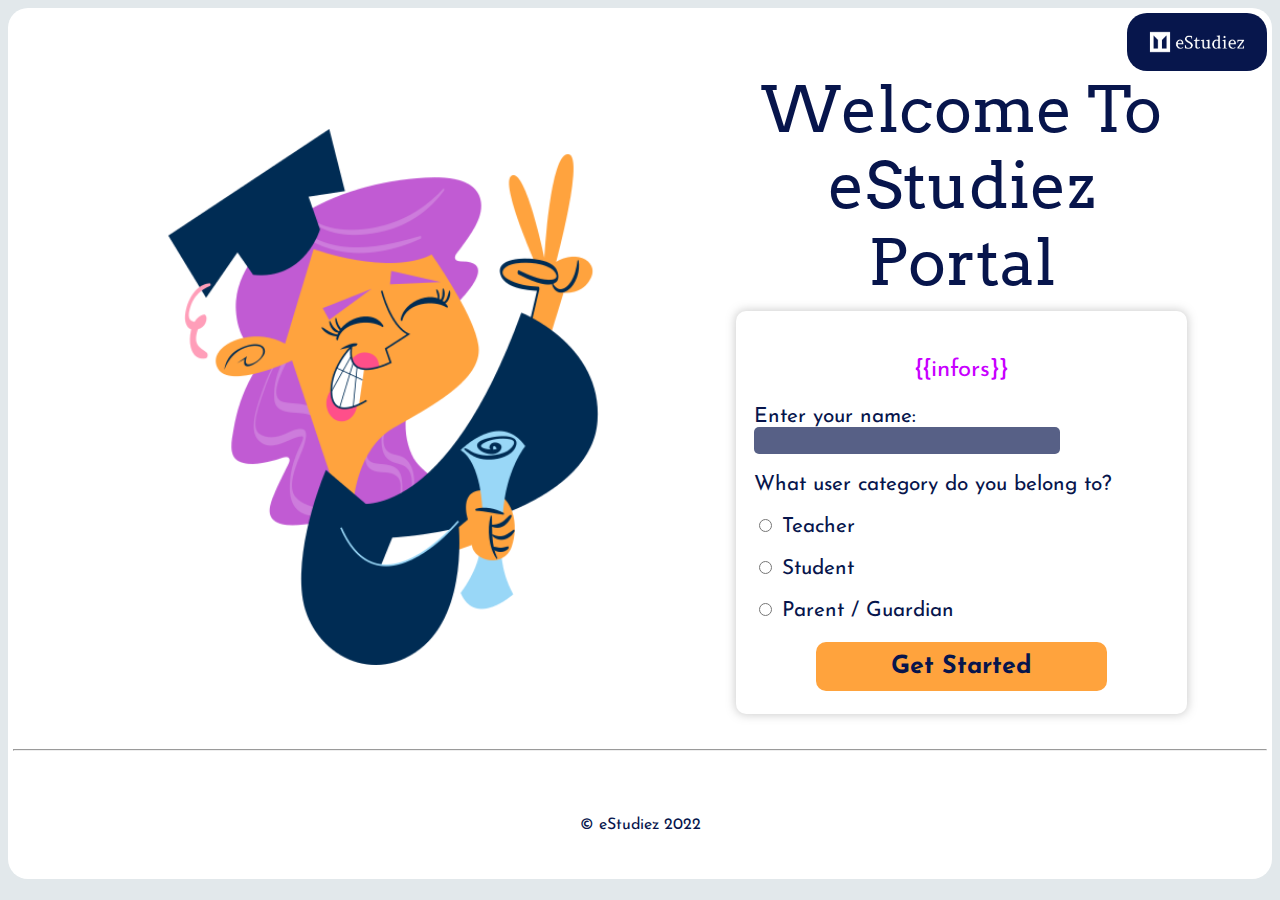
<file: Welcome.html>
<link rel="icon" href="./images/default2.png">
<link rel="preconnect" href="https://fonts.googleapis.com">
<link rel="preconnect" href="https://fonts.gstatic.com" crossorigin>
<link rel="stylesheet" href="https://fonts.googleapis.com/css2?family=Arvo:wght@400;700&family=Josefin+Sans:wght@300;400&family=Montserrat&family=Ubuntu&display=swap">
<link rel="stylesheet" href="https://fonts.googleapis.com/css2?family=Material+Symbols+Outlined:opsz,wght,FILL,GRAD@20..48,100..700,0..1,-50..200" />
<link rel="stylesheet" href="./css/welcome.css">
<title>eStudiez</title>
<body>
   
    <div class="container size">
        <div class="logo"><img src="./images/cover.png" alt="eStudiez logo">
        </div>

        <div class="inside">
            <div class="left-main">
                <img src="./images/student.png" alt="">
            </div>
            <div class="right-main">
               
                <h1>Welcome To eStudiez Portal</h1>
                <form class="choice-form">
                   <p style="color:rgb(200, 0, 255);font-size:1.5rem;font-family:'Josefin Sans', Verdana, Geneva, Tahoma, sans-serif;text-align: center;">{{infors}}</p>
                    <p>Enter your name: <input type="text" ng-model="name" class="name" /></p>
                    <p>What user category do you belong to?</p>
                    <p><input type="radio" ng-model="same" name="poh" value="Teacher" class="dot" /> Teacher</p>
                    <p><input type="radio" ng-model="same" name="poh" value="Student" class="dot" /> Student</p>
                    <p><input type="radio" ng-model="same" name="poh" value="Parent_Guardian" class="dot" /> Parent /
                        Guardian</p>
                    <div class="btn">
                        <button type="button" ng-click="shows()" class="get-started-btn">Get Started</button>
                    </div>
                </form>
            </div>
            
        </div>

        <hr>
        <div class="base">
            <p> &copy; eStudiez 2022</p>
        </div>
    </div>
  

    <script src="index.js"></script>
</body>

</html>
</file>
<file: css/parent.css>
* {
    font-family: 'Josefin Sans', Verdana, Geneva, Tahoma, sans-serif;
    color: #07154C;
}

body {
    background-color: #E2E8EB;
}

h2,
h3,
h4 {
    font-family: 'Arvo', Cambria, Cochin, Georgia, Times, 'Times New Roman', serif;
    margin: 0 auto;
    text-align: center;
    width: 90%;
    line-height: 1.5;
}

h2 {
    font-size: 2em;
    margin: 3% auto;
}

h3 {
    font-size: 1.7em;
}

.navbar {
    display: flex;
    background-color: #07154C;
    color: white;
    font-size: 1.1em;
    align-items: center;
    justify-content: space-around;
    height: 50px;
    border-radius: 10px;
}

.navbar li {
    list-style-type: none;
    padding: 1% 1%;
}

.navbar a {
    color: #dddddd;
    text-decoration: none;

}

.navbar a:hover {
    color: #FFA33D;
}

.navbar a:active {
    color: #c47aa5;
}

.logo {
    display: flex;
    justify-content: end;
}

.logo img {
    width: 140px;
    border-radius: 20px;
}

.parent {
    background-color: white;
    top: 0;
    left: 0;
    padding: 5px;
    margin: 0px;
    border-radius: 20px;
}

.straight {
    display: flex;
    flex-direction: column;
    justify-content: center;
    align-items: center;
    box-sizing: border-box;
    padding: 3% 5%;
    margin: 2% auto 0;
    gap: 3%;
}

.straight>h3 {
    width: 30%;
}

.dotted-divide {
    border: 0;
    border-bottom: 7px dotted grey;
    width: 5%;
    margin: 2% auto;
}

/* Student Information Div*/
#student-info {
    background-color: #E2E8EB;
    border-radius: 15px;
}

.student-info-head {
    text-align: center;
    width: 40%;
}

.icon {
    font-size: 90px;
}


.student-badge {
    color: #F68C13
}

.term-badge {
    color: #F68C13
}

.student-info-table {
    box-shadow: 0 0 15px 1px rgba(128, 128, 128, 0.383);
    border-style: none;
    border-radius: 10px;
    padding: 3% 3%;
    font-size: 1.5em;
    width: 50%;
    line-height: 1.7;
    background-color: #f8fbfba9;
}

.material-symbols-outlined {
    font-variation-settings:
        'FILL' 1,
        'wght' 400,
        'GRAD' 0,
        'opsz' 48
}

.student-info-table td,
.student-info-table th {
    border-left: 0.5px solid #07154cad;
    border-right: 0.5px solid #07154cad;
    text-align: center;
}

/* Your marks */

.your-marks-head {
    text-align: center;
    display: flex;
    flex-direction: column;
    justify-content: end
}

.table {
    border-collapse: collapse;
    border-spacing: 7px;
    padding: 3% 3%;
    font-size: 1.4em;
    background-color: #f8fbfbce;
}

.active-term-table,
.term-1-table,
.term-2-table {
    width: 70%;
    margin: 0 auto;
    height: 25vh;
    text-align: center;
    border-radius: 10px;
    width: 60%;
    box-shadow: 0 0 15px 1px rgba(128, 128, 128, 0.383);
}

.table td,
.table th {
    border: 1px solid #364ca33d;
    text-align: center;
    padding: 3%;
}

/* .active-term-table tr:nth-child(even) {
    background-color: #dddddd23;} */


/* Academic Progress */
#academic-progress {
    background-color: #E2E8EB;
    border-radius: 15px;
}

.sticker-img {
    width: 15%;
    margin: 1% auto;
}

.sticker {
    text-align: center;
}



/* Feedback */

.feedback-div {
    text-align: center;
    margin: 0;
}

.feedback-text {
    font-family: sans-serif;
    font-size: 16px;
    width: 40%;
    border-radius: 20px;
    padding: 10px;
    font-family: 'Josefin Sans', Verdana, Geneva, Tahoma, sans-serif;
}

.feedback-submit-btn {
    width: 20%;
    color: #07154C;
    font-weight: bold;
    font-size: 1.3em;
    background-color: #FFA33D;
    cursor: pointer;
    border: 0px solid transparent;
    border-radius: 10px;
    padding: 2% 1%;
    margin-top: 1%;
    font-family: 'Josefin Sans', Verdana, Geneva, Tahoma, sans-serif;


}

/* Contact us */
#contact-us {
    background-color: #E2E8EB;
    border-radius: 15px;
    text-align: center;
    padding-bottom: 1%;
    padding: 1%;
}

/* Copyright */
.base {
    padding: 2%;
    text-align: center;
    font-size: 1em;
}

.helpline {
    background-color: #b1739a34;
    color: #07154C;
    width: 12%;
    border-radius: 15px;
    display: flex;
    flex-direction: column;
    line-height: 1;
    padding: 0.2%;
    font-weight: bold;
    text-align: center;
    border-style: dashed;
    border-width: 0.5px;
    border-color: #442b3a;

}

.helpline p {
    margin: 1.5%;
}

/* 
320px — 480px: Mobile devices.
481px — 768px: iPads, Tablets.
769px — 1024px: Small screens, laptops.
 */
/* Tablet View */
@media only screen and (max-width: 769px) {

    h1,
    h2,
    h3 {
        line-height: 1.1;
        font-size: 1em;
    }

    .navbar {
        display: none;
    }

    .logo img {
        width: 70px;
        border-radius: 10px;
    }

    .icon {
        font-size: 70px;
    }

    .flexed {
        display: block;
    }

    td,
    th,
    p,
    h4,
    .feedback-submit-btn {
        font-size: 0.4em;
    }

    #student-info,
    #your-marks {
        background-color: #E2E8EB;
        border-radius: 5px;
    }

    .flexed {
        display: flex;
        flex-direction: column;
        justify-content: space-around;
        align-items: center;
        gap: 10px;
        margin: 0 auto;

    }

}

/* Mobile View */
@media only screen and (max-width: 480px) {
    h1 {
        line-height: 1.1;
        font-size: 1em;
    }

    .table {
        width: 95%;
    }

    .student-info-table {
        width: 75%;
    }

    .logo img {
        width: 35px;
        border-radius: 5px;
    }

    .inside,
    .right-main {
        display: flex;
        flex-direction: column;
        justify-content: space-around;
        gap: 20px;
        margin: 0 auto;
    }

    .helpline {
        display: none;
    }

    .dotted-divide {
        border-bottom: 2px dotted grey;

    }


}
</file>
<file: css/student.css>
/* General */
* {
    font-family: 'Josefin Sans', Verdana, Geneva, Tahoma, sans-serif;
    color: #07154C;
}

body {
    background-color: #E2E8EB;
}

h2,
h3,
h4 {
    font-family: 'Arvo', Cambria, Cochin, Georgia, Times, 'Times New Roman', serif;
    margin: 0 auto;
    text-align: center;
    width: 90%;
    line-height: 1.5;
}

h2 {
    font-size: 2em;
    margin: 3% auto;
}

h3 {
    font-size: 1.7em;
}

section {
    box-sizing: border-box;
    padding: 3% 5%;
    margin: 3% auto 0;
    gap: 3%;
}

th {
    font-size: 1.2em;
    font-weight: 700;
}

.logo {
    display: flex;
    justify-content: end;
}

.logo img {
    width: 140px;
    border-radius: 20px;
}


button:hover {
    background-color: #ff8800;
    box-shadow: 0 0 15px 1px rgba(128, 128, 128, 0.383);
}

button:active {
    background-color: #07154C;
    color: #E2E8EB;
}


/* Main Page */
.navbar {
    display: flex;
    background-color: #07154C;
    color: white;
    font-size: 1.1em;
    align-items: center;
    justify-content: space-around;
    height: 50px;
    border-radius: 10px;
}

.navbar li {
    list-style-type: none;
    padding: 1% 1%;
}

.navbar a {
    color: #dddddd;
    text-decoration: none;

}

.navbar a:hover {
    color: #FFA33D;
}

.navbar a:active {
    color: #c47aa5;
}

.student-page {
    background-color: white;
    padding: 5px;
    margin: 0px;
    border-radius: 20px;

}

.flexed {
    display: flex;
    flex-direction: row;
    align-items: center;
    justify-content: center;
    box-sizing: border-box;
    padding: 3% 5%;
    margin: 2% auto 0;
    gap: 3%;
}

.flexed>h3 {
    width: 30%;
}

.dotted-divide {
    border: 0;
    border-bottom: 7px dotted grey;
    width: 5%;
    margin: 2% auto;
}

/* Student Information Div*/
#student-info {
    background-color: #E2E8EB;
    border-radius: 100px 10px 2px 100px;
}

.student-info-head {
    text-align: center;
    width: 40%;
}

.icon {
    font-size: 150px;
}


.student-badge {
    color: #F68C13
}

.term-badge {
    color: #F68C13
}

.student-info-table {
    box-shadow: 0 0 15px 1px rgba(128, 128, 128, 0.383);
    border-style: none;
    border-radius: 10px;
    padding: 3% 3%;
    font-size: 1.5em;
    width: 50%;
    line-height: 1.7;
    background-color: #f8fbfba9;
}

.material-symbols-outlined {
    font-variation-settings:
        'FILL' 1,
        'wght' 400,
        'GRAD' 0,
        'opsz' 48
}

.student-info-table td,
.student-info-table th {
    border-left: 0.5px solid #07154cad;
    border-right: 0.5px solid #07154cad;
    text-align: center;
}

/* Your marks */
#your-marks {
    background-color: #E2E8EB;
    border-radius: 10px 200px 200px 2px;
}

.your-marks-head {
    text-align: center;
    display: flex;
    flex-direction: column;
    justify-content: end
}

.table {
    border-collapse: collapse;
    border-spacing: 7px;
    padding: 3% 3%;
    font-size: 1.4em;
    background-color: #f8fbfbce;
}

.active-term-table,
.term-1-table,
.term-2-table {
    width: 70%;
    margin: 0 auto;
    height: 25vh;
    text-align: center;
    border-radius: 10px;
    width: 60%;
    box-shadow: 0 0 15px 1px rgba(128, 128, 128, 0.383);
}

.table td,
.table th {
    border: 1px solid #364ca33d;
    text-align: center;
    padding: 3%;
}

/* .active-term-table tr:nth-child(even) {
    background-color: #dddddd23;} */


/* Academic Progress */
.sticker-img {
    width: 15%;
}

.sticker {
    text-align: center;
}

/* Study Resource */
#study-resources {
    background-color: #E2E8EB;
}

.study-resources-img,
.revision-classes-img {
    width: 30%;
}

.study-resources-table,
.revision-classes-table {
    font-family: sans-serif;
    border-collapse: collapse;
    width: 70%;
    margin: 0 auto;
}

.badge {
    padding: 10px;
    background-color: lightblue;
    border-radius: 10px;
}

/* Feedback */

.feedback-div {
    text-align: center;
    margin: 0;
}

.feedback-text {
    font-family: sans-serif;
    font-size: 16px;
    width: 40%;
    border-radius: 20px;
    padding: 10px;
    font-family: 'Josefin Sans', Verdana, Geneva, Tahoma, sans-serif;
}

.feedback-submit-btn {
    width: 20%;
    color: #07154C;
    font-weight: bold;
    font-size: 1.3em;
    background-color: #FFA33D;
    cursor: pointer;
    border: 0px solid transparent;
    border-radius: 10px;
    padding: 2% 1%;
    margin-top: 1%;
    font-family: 'Josefin Sans', Verdana, Geneva, Tahoma, sans-serif;


}

/* Contact us */
#contact-us {
    text-align: center;
    padding-bottom: 1%;
}

/* Copyright */
.base {
    padding: 2%;
    text-align: center;
    font-size: 1em;
}

.helpline {
    background-color: #b1739a34;
    color: #07154C;
    width: 12%;
    border-radius: 15px;
    display: flex;
    flex-direction: column;
    line-height: 1;
    padding: 0.2%;
    font-weight: bold;
    text-align: center;
    border-style: dashed;
    border-width: 0.5px;
    border-color: #442b3a;

}

.helpline p {
    margin: 1.5%;
}



/* Media Queries: Tablet View */
@media only screen and (max-width: 769px) {

    h1,
    h2,
    h3 {
        line-height: 1.1;
        font-size: 1em;
    }

    .navbar {
        display: none;
    }

    .logo img {
        width: 70px;
        border-radius: 10px;
    }

    .icon {
        font-size: 70px;
    }

    .flexed {
        display: block;
    }

    td,
    th,
    p,
    h4,
    .feedback-submit-btn {
        font-size: 0.4em;
    }

    #student-info,
    #your-marks {
        background-color: #E2E8EB;
        border-radius: 5px;
    }

    .flexed {
        display: flex;
        flex-direction: column;
        justify-content: space-around;
        align-items: center;
        gap: 10px;
        margin: 0 auto;

    }

}

/* Mobile View */
@media only screen and (max-width: 480px) {
    h1 {
        line-height: 1.1;
        font-size: 1em;
    }

    .table {
        width: 95%;
    }

    .student-info-table {
        width: 75%;
    }

    .logo img {
        width: 35px;
        border-radius: 5px;
    }

    .inside,
    .right-main {
        display: flex;
        flex-direction: column;
        justify-content: space-around;
        gap: 20px;
        margin: 0 auto;
    }

    .helpline {
        display: none;
    }

    .dotted-divide {
        border-bottom: 2px dotted grey;

    }
}
</file>
<file: css/teacher.css>
:root,
:host {
  --primary: #E2E8EB;
  --secondary: rgb(255, 190, 92);
}


.form {
  margin-top: 5%;
}

fieldset {
  display: flex;
  flex-direction: column;
  justify-content: space-around;
  gap:2%;
  margin:0 auto;
  background-color: var(--primary);
  color: #07154C;
  border-radius: 20px;
  text-align: left;
  width: 50%;
  padding: 2% 5%;
}


label {
  display: block;
  margin: 2%;
  width: 80%;
}

label>input {
  float: right;
}



/*  All */

* {
  font-family: 'Josefin Sans', Verdana, Geneva, Tahoma, sans-serif;
  color: #07154C;
}

.teacher {
  background-color: white;
  top: 0;
  left: 0;
  padding: 5px;
  margin: 0px;
  border-radius: 20px;
 
}

body {
  background-color: #E2E8EB;
}

h2,
h3,
h4 {
  font-family: 'Arvo', Cambria, Cochin, Georgia, Times, 'Times New Roman', serif;
  width: 90%;
  line-height: 1.5;
}

h2 {
  font-size: 2em;
  margin: 3% auto;

  text-align: center;
}

h3 {
  font-size: 1.7em;
}

h4 {
  margin: 0 auto;
  text-align: center;
}

.form {
  box-sizing: border-box;
  padding: 3% 5%;
  margin: 3% auto 0;
  gap: 3%;
  font-size: 1em;
}

.logo {
  display: flex;
  justify-content: end;
}

.logo img {
  width: 140px;
  border-radius: 20px;
}

button:hover {
  background-color: #ff8800;
  box-shadow: 0 0 15px 1px rgba(128, 128, 128, 0.383);
}

button:active {
  background-color: #07154C;
  color: #E2E8EB;
}

/* General */
label {
  font-size: 1.1em;
}

input {
  outline: none;
  border: none;
  background-color: #07154cad;
  border-radius: 5px;
  font-size: 1.2em;
  color: #E2E8EB;
}


.btn {
  width: 30%;
  color: #07154C;
  font-weight: bold;
  font-size: 1.2em;
  background-color: #FFA33D;
  cursor: pointer;
  border: 0px solid transparent;
  border-radius: 10px;
  padding: 3% 2%;
  font-family: 'Josefin Sans', Verdana, Geneva, Tahoma, sans-serif;
  font-weight: bolder;
  margin: 1% auto 0;
}

.navbar {
  display: flex;
  background-color: #07154C;
  color: white;
  font-size: 1.1em;
  align-items: center;
  justify-content: space-around;
  height: 50px;
  border-radius: 10px;
}

.navbar li {
  list-style-type: none;
  padding: 1% 1%;
}

.navbar a {
  color: #dddddd;
  text-decoration: none;

}

.navbar a:hover {
  color: #FFA33D;
}

.navbar a:active {
  color: #c47aa5;
}





.dotted-divide {
  border: 0;
  border-bottom: 7px dotted grey;
  width: 5%;
  margin: 2% auto;
}

/* Feedback */

.feedback-div {
  text-align: center;
  margin: 0;
}

.feedback-text {
  font-family: sans-serif;
  font-size: 16px;
  width: 40%;
  border-radius: 20px;
  padding: 10px;
  font-family: 'Josefin Sans', Verdana, Geneva, Tahoma, sans-serif;
}

.feedback-submit-btn {
  width: 20%;
  color: #07154C;
  font-weight: bold;
  font-size: 1.3em;
  background-color: #FFA33D;
  cursor: pointer;
  border: 0px solid transparent;
  border-radius: 10px;
  padding: 2% 1%;
  margin-top: 1%;
  font-family: 'Josefin Sans', Verdana, Geneva, Tahoma, sans-serif;


}

/* Contact us */
#contact-us {
  text-align: center;
  padding-bottom: 1%;
}

/* Copyright */
.base {
  padding: 2%;
  text-align: center;
  font-size: 1em;
}

.helpline {
  background-color: #b1739a34;
  color: #07154C;
  width: 12%;
  border-radius: 15px;
  display: flex;
  flex-direction: column;
  line-height: 1;
  padding: 0.2%;
  font-weight: bold;
  text-align: center;
  border-style: dashed;
  border-width: 0.5px;
  border-color: #442b3a;

}

.helpline p {
  margin: 1.5%;
}

/* Media Queries: Tablet View */
@media only screen and (max-width: 769px) {
   
  h1,h2,h3,label,.btn {
      line-height: 1.1;
      font-size: 0.8em;
  }
 
  .navbar{
      display: none;
  }
  .logo img {
      width: 70px;
      border-radius: 10px;
  }
  
 
  td,th,p,h4,.feedback-submit-btn {
      font-size: 0.4em;
  }
  #student-info, #your-marks {
      background-color: #E2E8EB;
      border-radius: 5px;
  }
  .flexed{
          display: flex;
          flex-direction: column;
          justify-content: space-around;
          align-items: center;
          gap:10px;
          margin:0 auto;
      
  }

  input {
    clear: both;
    width:70%;
    text-align: center;
   
  }
  .form {
    font-size: 1em;
  }
  fieldset {
    display: flex;
    flex-direction: column;
    justify-content: space-around;
    gap:2%;
    margin:0 auto;
    width:80%;
}

}

/* Mobile View */
@media only screen and (max-width: 480px) {
  h1 {
      line-height: 1.1;
      font-size: 1em;
  }


  .logo img {
      width: 35px;
      border-radius: 5px;
  }

  fieldset {
      display: flex;
      flex-direction: column;
      justify-content: space-around;
      gap:2%;
      margin:0 auto;
      width:80%;
  }
  .helpline{
      display: none;
  }
  .dotted-divide{
      border-bottom: 2px dotted grey;
 
  }
}
</file>
<file: css/welcome.css>
* {
    font-family: 'Josefin Sans', Verdana, Geneva, Tahoma, sans-serif;
    color: #07154C;
}

body {
    background-color: #E2E8EB;


}

h1 {
    line-height: 1.2;
    font-size: 4em;
    font-family: 'Arvo', Cambria, Cochin, Georgia, Times, 'Times New Roman', serif;
    font-weight: 500;
    margin: 0 auto;
    text-align: center;
    width: 90%;
    color: #07154C;
}

hr {
    margin: 2% auto;
}

.container {
    top: 0;
    left: 0;
    background-color: white;
    padding: 5px;
    margin: 0px;
    border-radius: 20px;

}

.logo {
    display: flex;
    justify-content: end;
}

.logo img {
    width: 140px;
    border-radius: 20px;
}

.inside {
    box-sizing: border-box;
    padding: 0 5%;
    margin: 0;
    display: flex;
    flex-direction: row;
    align-items: center;
    justify-content: center;
    gap: 3%;

}

.get-started-btn {
    width: 70%;
    color: #07154C;
    font-weight: bold;
    font-size: 1.2em;
    background-color: #FFA33D;
    cursor: pointer;
    border: 0px solid transparent;
    border-radius: 10px;
    padding: 3% 2%;
    font-family: 'Josefin Sans', Verdana, Geneva, Tahoma, sans-serif;
    font-weight: bolder;
}

button:hover {
    background-color: #ff8800;
    box-shadow: 0 0 15px 1px rgba(128, 128, 128, 0.383);
}

button:active {
    background-color: #07154C;
    color: #E2E8EB;
}

.left-main {
    width: 50%;
    padding: 0 2%;
}

.left-main img {
    width: 95%;
}

.right-main {
    width: 40%;
}

.choice-form {
    box-shadow: 0 0 10px 1px rgba(128, 128, 128, 0.383);
    border-style: none;
    border-radius: 10px;
    padding: 5% 4%;
    margin: 10px 0;
    font-size: 1.3em;
}

.dot {
    cursor: pointer;
}

.name {
    outline: none;
    border: none;
    background-color: #07154cad;
    border-radius: 5px;
    font-size: 1.2em;
    color: #E2E8EB;
}

.btn {
    text-align: center;
    margin-top: 5px;
}



.base {
    padding: 2%;
    text-align: center;
    font-size: 1em;
}



/* Media Queries: Tablet View */
@media only screen and (max-width: 769px) {
    h1 {
        font-size: 2em;
    }

    p {
        line-height: 1.2;
        font-size: 1.6em;
    }

    .right-main {
        display: flex;
        flex-direction: column;
        justify-content: space-around;
        gap: 2%;
        margin: 0 auto;
        width: 85%;
        font-size: 1em;
    }

    .choice-form,
    .base {
        font-size: 0.7em;
    }

    .navbar {
        display: none;
    }

    .logo img {
        width: 70px;
        border-radius: 10px;
    }

    .left-main img {
        width: 80%;
    }

}

/* Mobile View */
@media only screen and (max-width: 480px) {
    h1 {
        line-height: 1.1;
        font-size: 1.4em;
    }

    .choice-form,
    .base {
        font-size: 0.4em;
        width: 100%;
    }

    .logo img {
        width: 35px;
        border-radius: 5px;
    }

    .left-main {
        text-align: center;
    }

    .left-main img {
        width: 50%;
    }

    .inside,
    .right-main {
        display: flex;
        flex-direction: column;
        justify-content: space-around;
        gap: 20px;
        margin: 0 auto;
    }

}
</file>
